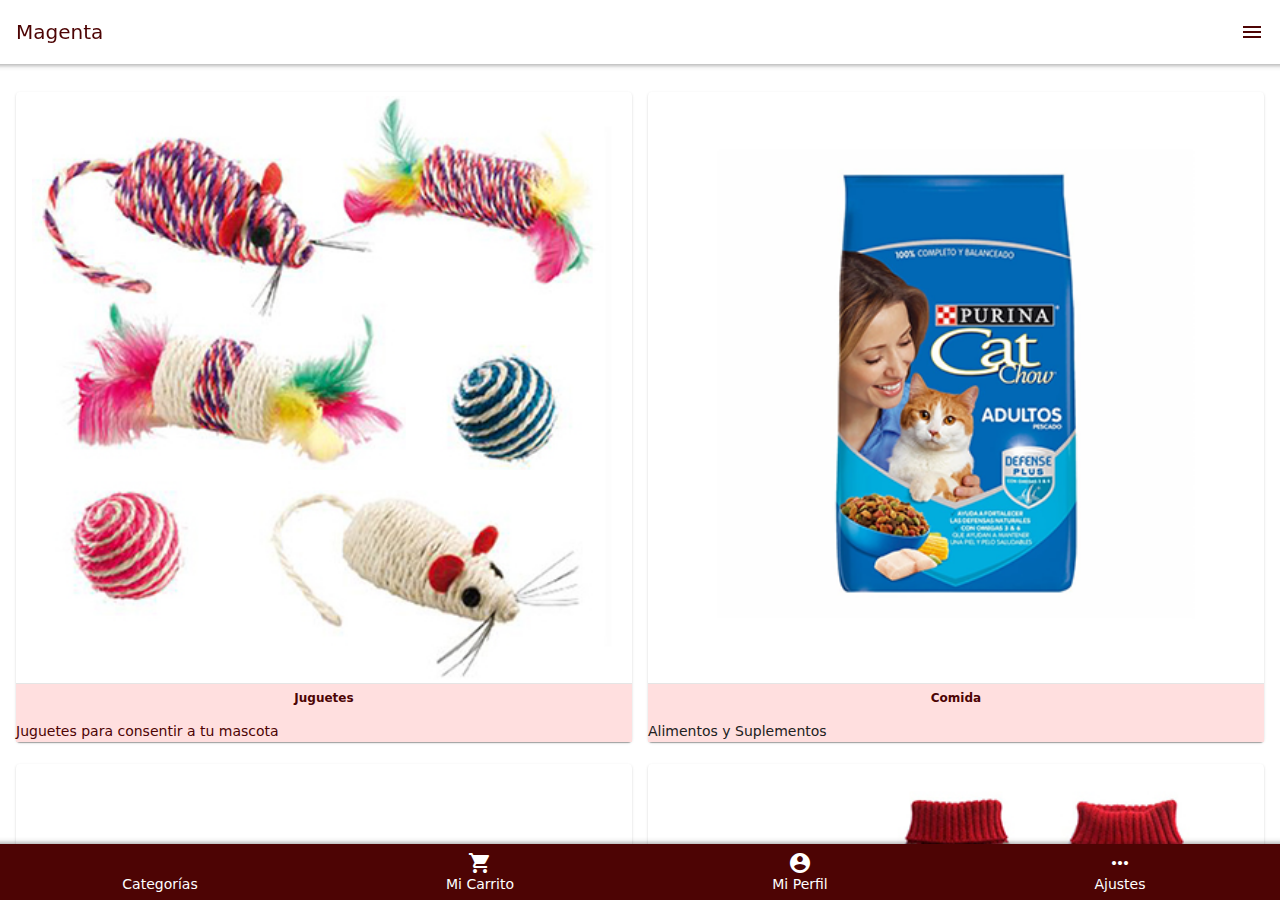
<file: app/index.html>
<!doctype html>
<html>
<head>
<meta charset="utf-8">
<meta name="viewport" content="width=device-width, initial-scale=1.0">
<title>Framework7</title>
<link href="css/framework7.bundle.min.css" rel="stylesheet">
<link href="https://fonts.googleapis.com/icon?family=Material+Icons" rel="stylesheet">
<link href="css/style.css" rel="stylesheet">

</head>

<body>
	
	<div id="app">
	
			
		<section class="panel panel-left panel-cover">
			
			<div class="block">
				<h3 class="block-title">Menu</h3>
				
					<div class="list links-list"> 
					  <ul>
						 <li>
						  <a href="/perfil/" class="panel-close">Perfil</a>
						</li> 
						<li>
						  <a href="/home/" class="panel-close">Categorías</a>
						</li>
						<li>
						  <a href="/juguetes/" class="panel-close">Juguetes</a>
						</li>
						  <li>
						  <a href="/settings/" class="panel-close">Mi Carrito</a>
						</li>
						<li>
						  <a href="/settings/" class="panel-close">Ajustes</a>
						</li>
						  
					
					  </ul>
					</div>
			
			
			</div>
		
		</section>
		
		<div class="view view-main view-init">
        
			<section data-name="home" class="page">

			  <!-- Top Navbar -->
			  <nav class="navbar">
				<div class="navbar-bg"></div>
				<div class="navbar-inner">
				  	<div class="title">Magenta</div>
					<div class="right">
						<a href="#" class="link panel-open" data-panel="left">
							<i class="material-icons">menu</i>
						</a>
					</div>
				</div>
			  </nav>

			
			  <section class="page-content">
				  
				    <div class="block">
                  <div class="row">
                  <article class="col">
                        <div class="card">
                           <a href="/juguetes/"><div class="card-header">
                          <img src="img/j2.jpg" class="img-fluid" alt="">  
                          </div>
                      <div class="card-content">
                          <h4>Juguetes</h4>
                            <p>Juguetes para consentir a tu mascota</p>
                      </div></a> 
                   </div>
              </article>

               <article class="col">
                   <div class="card">
                  <div class="card-header">
                      <img src="img/comida.png" class="img-fluid" alt="">  
                  </div>
                  <div class="card-content">
                        <h4>Comida</h4>
                        <p>Alimentos y Suplementos</p>
                  </div>
                   </div>
              </article>
              </div>	
              <div class="row">
                    <article class="col">
                        <div class="card">
                          <div class="card-header">
                          <img src="img/peine.jpg" class="img-fluid" alt="">  
                          </div>
                      <div class="card-content">
                            <h4>Accesorios</h4>
                            <p>Accesorios para tu mascota</p>
                      </div>
                   </div>
              </article>

               <article class="col">
                    <div class="card">
                  <div class="card-header">
                      <img src="img/ropa.jpg" class="img-fluid" alt="">  
                  </div>
                  <div class="card-content">
                        <h4>Ropa</h4>
                        <p>Ropa linda para tu mascota</p>
                  </div>
                   </div>
              </article>
              </div>	




              </div>


				  
			  </section> <!--/page-content -->

			</section> <!--/page -->
			
				<nav class="toolbar tabbar tabbar-labels toolbar-bottom">
          <div class="toolbar-inner">
            <a href="/home/" class="tab-link tab-link">
            <i class="material-icons">category</i>
            <span class="tabbar-label">Categorías</span>
            </a>
			  
            <a href="/browse/" class="tab-link">
            <i class="material-icons">shopping_cart</i>
            <span class="tabbar-label">Mi Carrito</span>
            </a>
		
			  
			<a href="/perfil/" class="tab-link">
            <i class="material-icons">account_circle</i>
            <span class="tabbar-label">Mi Perfil</span>
            </a>
			  
			<a href="/settings/" class="tab-link">
            <i class="material-icons">more_horiz</i>
            <span class="tabbar-label">Ajustes</span>
            </a>
			  
          </div>
        </nav>
		</div><!--/view -->
		
		
		
	</div><!--/app -->
	
	
	<script src="js/framework7.bundle.min.js"></script>
	<script src="js/app.js"></script>
	
	
	
	
	
</body>
</html>
</file>
<file: app/css/style.css>
:root{
	--f7-theme-color:#4d0404;
	--f7-navbar-bg-color: #fff; /*navbar*/
	--f7-navbar-link-color: #4d0404; /*navbar link*/
	--f7-navbar-text-color:#4d0404;
	--f7-bars-bg-color:#4d0404;/*toolbar*/
	--f7-tabbar-link-inactive-color: #fff; /*link toolbar*/
	--f7-block-margin-vertical:20px;
	--f7-card-footer-border-color:transparent; 
}

.panel-left {
	background-color: #4d0404;
}
.panel-left h3{
	font-size: 20px;
	color: #ffaaaa;
}
.panel-left .links-list ul{
	background-color: transparent;
	font-size: 15px;
	color:#fff;
}
img{
	width: 100%;
	display: block;
}
#index img{
	width: 100%;
	display: block;
}

#index .card {
	backgroung-color:#ffaaaa;
	
}
#index .card-content {
	background-color: #ffaaaa;
}

#index .card-header{
	padding: 0;
	border-radius: 0;
}
#index .card-header img{
	border-radius: 5px;
}

#index .card{
	box-shadow: none;
	background-color: transparent;
}

#index .img-fluid{
	max-width: 100%;
	display:block;
}
#index p, h4{
	color:#4d0404;
	padding: 2px, 0;
	font-size: 12px;
	margin: 0;
	text-align: center;
	padding-top: 5px;
}

.card-content {
	background-color: #ffdfdf;
}
#juguetes img{
	width: 100%;
	display: block;
}

#set p, h2, h3{
	color: #4d0404;
	text-align: center;
}
#set .add-button{
	color: #fff;
	background-color: #4d0404;
	padding: 15px, 1px;
	font-size: 20px;
	border-radius: 40px;
	line-height: 35px;
	
}

#set h4{
	 padding-bottom: 10px;
	font-size: 18px;
}
</file>
